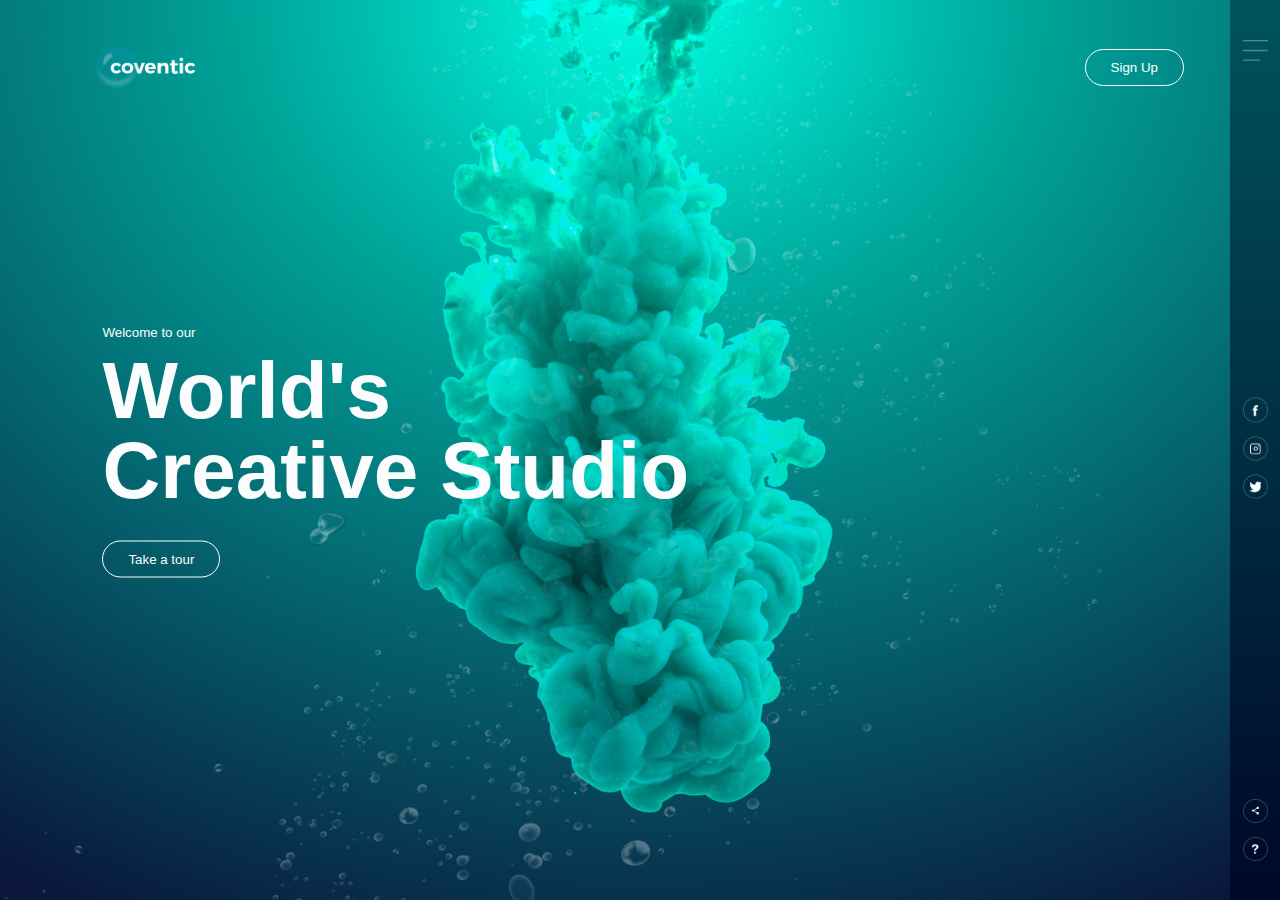
<file: animated/index.html>
<!DOCTYPE html>
<html lang="en">
<head>
    <meta charset="UTF-8">
    <meta name="viewport" content="width=device-width, initial-scale=1.0">
    <title>Coventic</title>
    <link rel="shortcut icon" href="bubble.png" type="image/x-icon">
    <link rel="stylesheet" href="style.css">
</head>
<body>

    <div class="hero">
        <div class="navbar">
            <img src="logo.png" class="logo">
            <button type="button"><a style="text-decoration: none; color: white;" href="login.html">Sign Up</a></button>
        </div>
        <div class="content">

            <small>Welcome to our</small>
            <h1 class="hea">World's <br> Creative Studio</h1>
            <button type="button">Take a tour </button>
        </div>
        <div class="sidebar">

            <img src="menu.png" class="menu">

            <div class="social-links">
                <a target="_blank" href="https://www.facebook.com/adil.kamran.96592"><img src="fb.png" ></a>
                <a target="_blank" href="https://www.instagram.com/_.ad_il__/"><img src="ig.png" ></a>
                <a target="_blank" href="https://github.com/Adilckamran"><img src="tw.png" ></a>

            </div>
            <div class="useful-links">
                <a href=""><img src="share.png" ></a>
                <a target="_blank" href="https://adilprojects.netlify.app/"><img src="info.png" ></a>

            </div>
        </div>

        <div class="bubbles">
            <img src="bubble.png" >
            <img src="bubble.png" >
            <img src="bubble.png" >
            <img src="bubble.png" >
            <img src="bubble.png" >
            <img src="bubble.png" >
            <img src="bubble.png" >

        </div>
    </div>
    
</body>
</html>
</file>
<file: animated/style.css>
*{
    margin: 0;
    padding: 0;
    font-family: sans-serif;
}
.hero{
    width: 100%;
    height: 100vh;
    background-image: url(background.png);
    background-size: cover;
    background-position: center;
    position: relative;
    overflow: hidden;
}
.logo{
    width: 100px;
    cursor: pointer;
}
.navbar{
    width: 85%;
    height: 15%;
    margin: auto;
    display: flex;
    align-items: center;
    justify-content: space-between;
}
button{
    color: #fbfcfd;
    padding: 10px 25px;
    background: transparent;
    border: 1px solid #fff;
    border-radius: 20px;
    outline: none;
    cursor: pointer;
}
.content{
    color: #fbfcfd;
    position: absolute;
    top: 50%;
    left: 8%;
    transform: translateY(-50%);
    z-index: 2;
}
.hea{
    font-size: 80px;
    margin: 10px 0 30px;
    line-height: 80px;
}
.sidebar{
    width: 50px;
    height: 100vh;
    background: linear-gradient(#00545d, #000729);
    position: absolute;
    right: 0;
    top: 0;
}
.menu{
    display: block;
    width: 25px;
    margin: 40px auto 0;
    cursor: pointer;
}
.social-links img, .useful-links img{
    width: 25px;
    margin: 5px auto;
    cursor: pointer;

}
.social-links{
    width: 50px;
    text-align: center;
    position: absolute;
    top: 50%;
    transform: translateY(-50%);
}
.useful-links{
    width: 50px;
    text-align: center;
    position: absolute;
    bottom: 30px;
}
.bubbles img{
    width: 50px;
    animation: bubble 7s linear infinite;
}
.bubbles{
    width: 100%;
    display: flex;
    align-items: center;
    justify-content: space-around;
    position: absolute;
    bottom: -70px;
}
@keyframes bubble{
    0%{
        transform: translateY(0);
        opacity: 0;
    }
    50%{
        
        opacity: 1;
    }
    70%{
        
        opacity: 1;
    }
    100%{
        transform: translateY(-80vh);
        opacity: 0;
    }
}
.bubbles img:nth-child(1){
    animation-delay: 2s;
    width: 25px;
}
.bubbles img:nth-child(2){
    animation-delay: 1s;
}
.bubbles img:nth-child(3){
    animation-delay: 3s;
    width: 25px;
}
.bubbles img:nth-child(4){
    animation-delay: 4.5s;
}
.bubbles img:nth-child(5){
    animation-delay: 3.5s;
    width: 22px;
}
.bubbles img:nth-child(6){
    animation-delay: 6s;
}
.bubbles img:nth-child(7){
    animation-delay: 7s;
    width: 35px;
}
</file>
